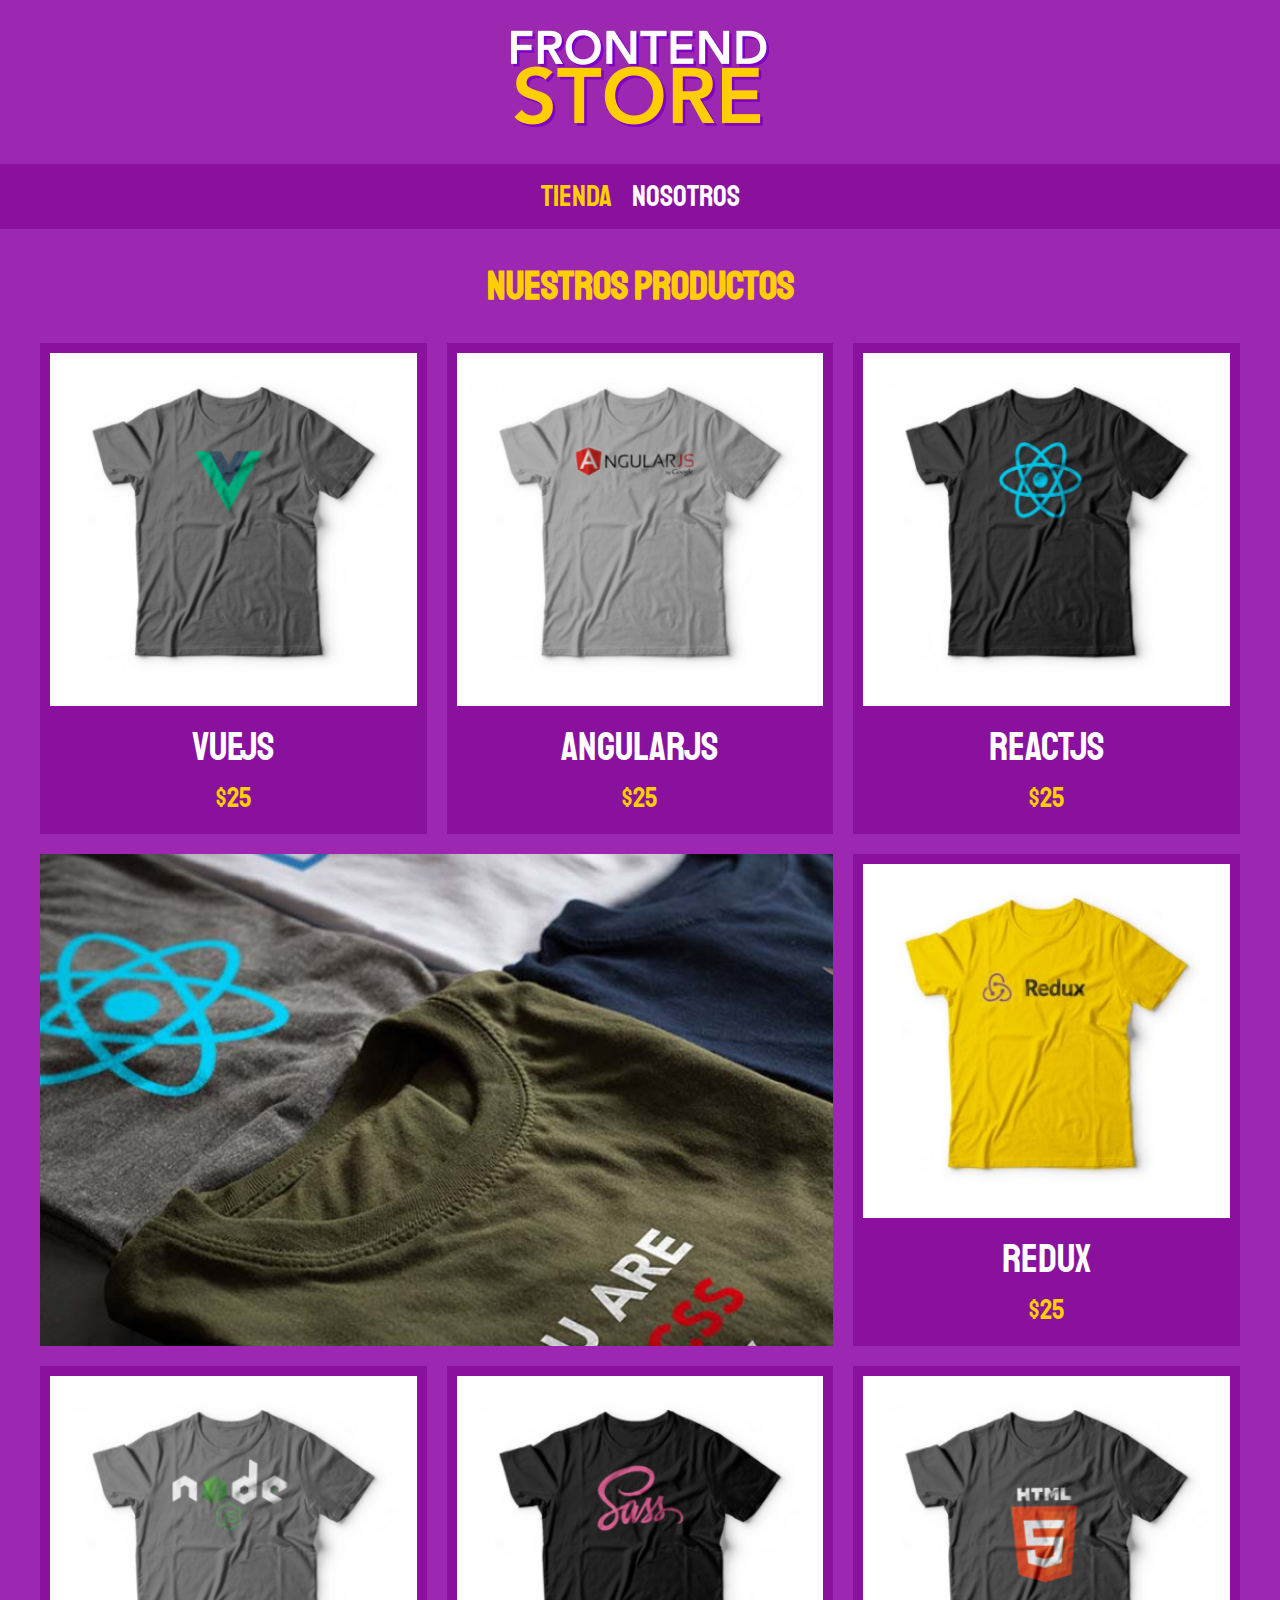
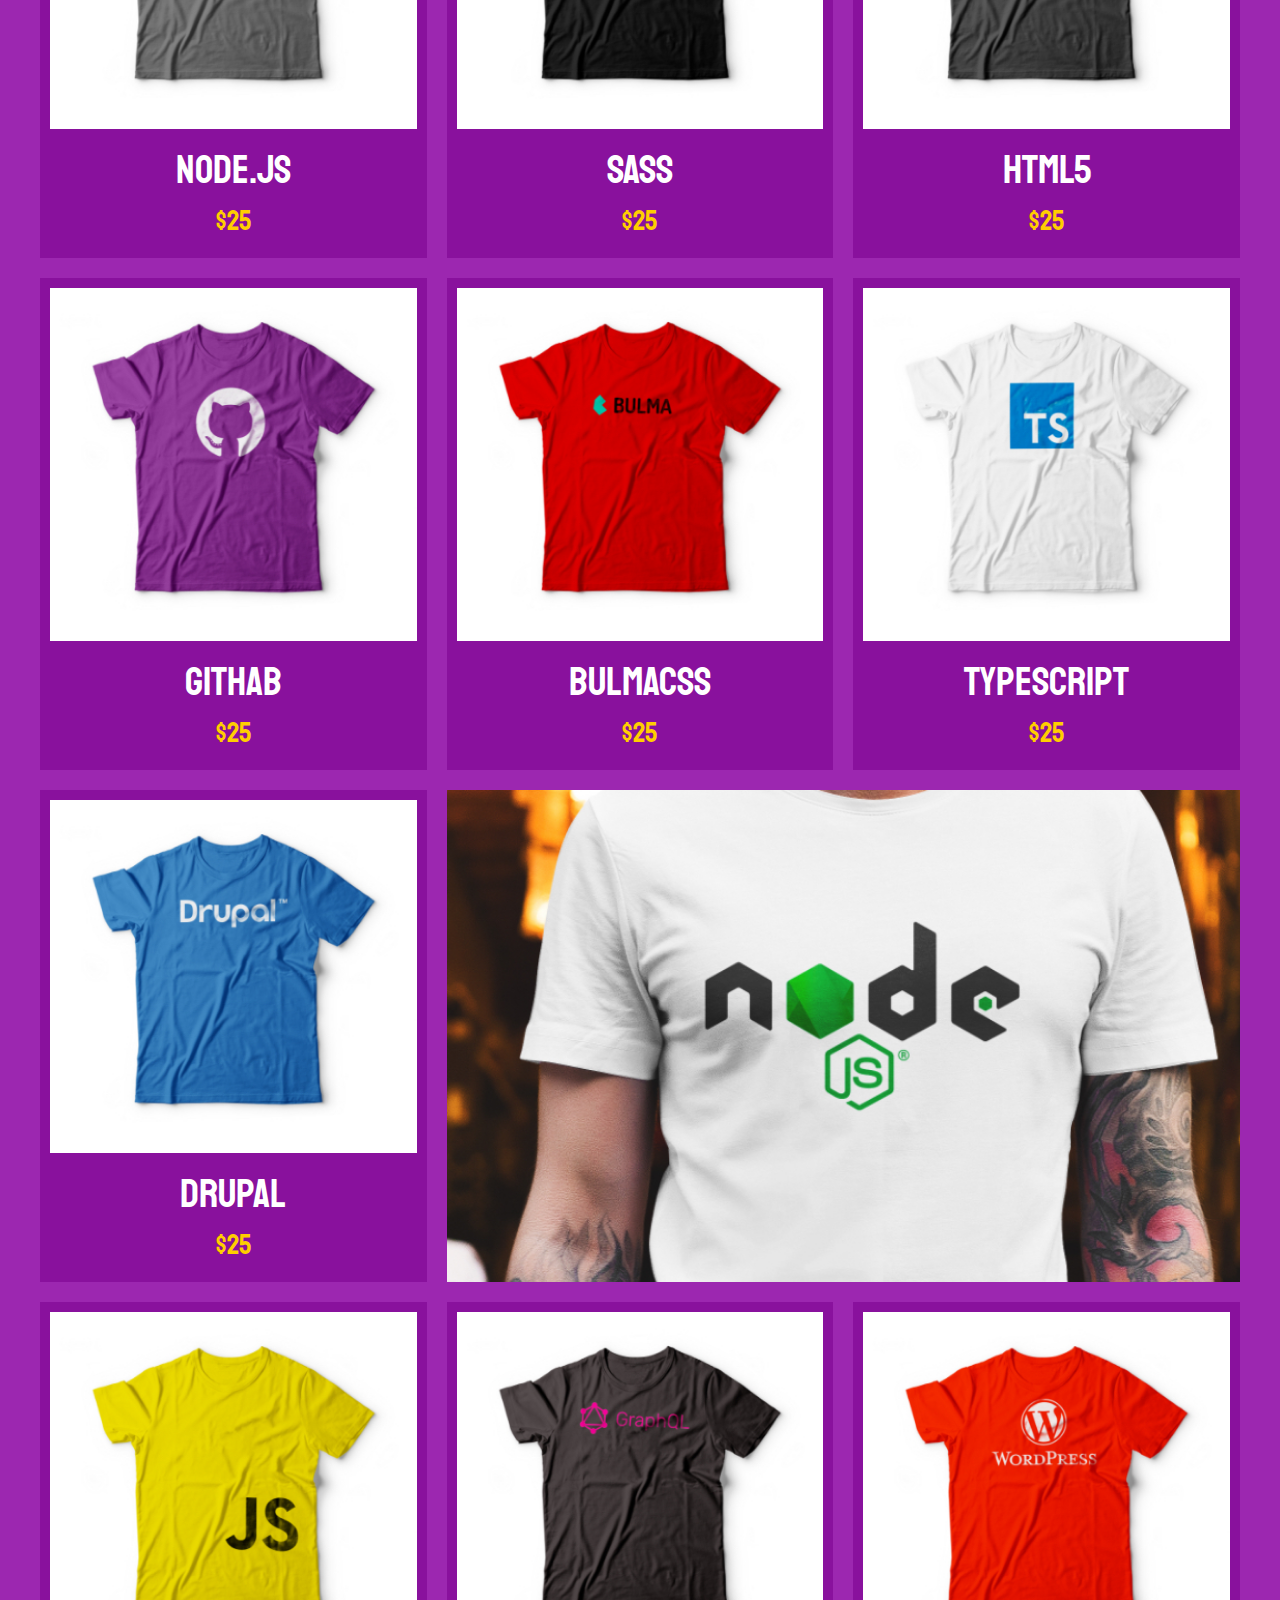
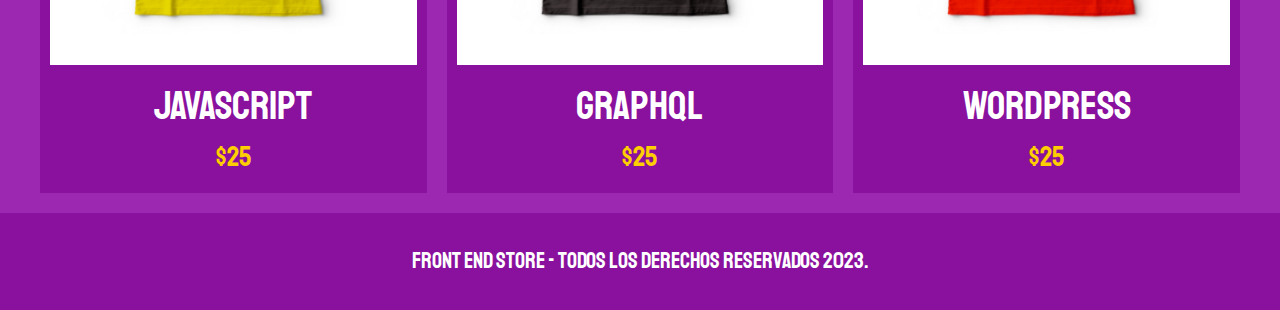
<file: index.html>
<!DOCTYPE html>
<html lang="en">
<head>
    <meta charset="UTF-8">
    <meta http-equiv="X-UA-Compatible" content="IE=edge">
    <meta name="viewport" content="width=device-width, initial-scale=1.0">
    <title>FrontEnd Store</title>
    <link rel="stylesheet" href="css/normalize.css">
    <link rel="preconnect" href="https://fonts.googleapis.com">
    <link rel="preconnect" href="https://fonts.gstatic.com" crossorigin>
    <link href="https://fonts.googleapis.com/css2?family=Staatliches&display=swap" rel="stylesheet">
    <link rel="stylesheet" href="css/style.css">
    
</head>
<body>
    <header class="header">
        <a href="index.html">
            <img class="header__logo" src="img/logo.png" alt="logotipo">
        </a>
    </header>

        <nav class="navegacion">
            <a class="navegacion__enlace  navegacion_enlace--activo" href="index.html">Tienda</a>
            <a class="navegacion__enlace" href="nosotros.html">Nosotros</a>
        </nav>

        <main class="contenedor">
            <h1> Nuestros Productos </h1>

            <div class="grid">
                <div class="producto">
                    <a href="producto.html">
                        <img class="producto__imagen" src="img/1.jpg" alt="imagen camisa">
                        <div class="producto__informacion">
                            <p class="producto__nombre">VueJS</p>
                            <p class="producto__precio">$25</p>
                        </div>
                    </a>
                </div> <!--.producto-->

                <div class="producto">
                    <a href="producto.html">
                        <img class="producto__imagen" src="img/2.jpg" alt="imagen camisa">
                        <div class="producto__informacion">
                            <p class="producto__nombre">AngularJS</p>
                            <p class="producto__precio">$25</p>
                        </div>
                    </a>
                </div> <!--.producto-->

                <div class="producto">
                    <a href="producto.html">
                        <img class="producto__imagen" src="img/3.jpg" alt="imagen camisa">
                        <div class="producto__informacion">
                            <p class="producto__nombre">ReactJS</p>
                            <p class="producto__precio">$25</p>
                        </div>
                    </a>
                </div> <!--.producto-->

                <div class="producto">
                    <a href="producto.html">
                        <img class="producto__imagen" src="img/4.jpg" alt="imagen camisa">
                        <div class="producto__informacion">
                            <p class="producto__nombre">Redux</p>
                            <p class="producto__precio">$25</p>
                        </div>
                    </a>
                </div> <!--.producto-->

                <div class="producto">
                    <a href="producto.html">
                        <img class="producto__imagen" src="img/5.jpg" alt="imagen camisa">
                        <div class="producto__informacion">
                            <p class="producto__nombre">Node.JS</p>
                            <p class="producto__precio">$25</p>
                        </div>
                    </a>
                </div> <!--.producto-->

                <div class="producto">
                    <a href="producto.html">
                        <img class="producto__imagen" src="img/6.jpg" alt="imagen camisa">
                        <div class="producto__informacion">
                            <p class="producto__nombre">SASS</p>
                            <p class="producto__precio">$25</p>
                        </div>
                    </a>
                </div> <!--.producto-->

                <div class="producto">
                    <a href="producto.html">
                        <img class="producto__imagen" src="img/7.jpg" alt="imagen camisa">
                        <div class="producto__informacion">
                            <p class="producto__nombre">HTML5</p>
                            <p class="producto__precio">$25</p>
                        </div>
                    </a>
                </div> <!--.producto-->

                <div class="producto">
                    <a href="producto.html">
                        <img class="producto__imagen" src="img/8.jpg" alt="imagen camisa">
                        <div class="producto__informacion">
                            <p class="producto__nombre">GitHab</p>
                            <p class="producto__precio">$25</p>
                        </div>
                    </a>
                </div> <!--.producto-->

                <div class="producto">
                    <a href="producto.html">
                        <img class="producto__imagen" src="img/9.jpg" alt="imagen camisa">
                        <div class="producto__informacion">
                            <p class="producto__nombre">BulmaCSS</p>
                            <p class="producto__precio">$25</p>
                        </div>
                    </a>
                </div> <!--.producto-->

                <div class="producto">
                    <a href="producto.html">
                        <img class="producto__imagen" src="img/10.jpg" alt="imagen camisa">
                        <div class="producto__informacion">
                            <p class="producto__nombre">TypeScript</p>
                            <p class="producto__precio">$25</p>
                        </div>
                    </a>
                </div> <!--.producto-->

                <div class="producto">
                    <a href="producto.html">
                        <img class="producto__imagen" src="img/11.jpg" alt="imagen camisa">
                        <div class="producto__informacion">
                            <p class="producto__nombre">Drupal</p>
                            <p class="producto__precio">$25</p>
                        </div>
                    </a>
                </div> <!--.producto-->

                <div class="producto">
                    <a href="producto.html">
                        <img class="producto__imagen" src="img/12.jpg" alt="imagen camisa">
                        <div class="producto__informacion">
                            <p class="producto__nombre">JavaScript</p>
                            <p class="producto__precio">$25</p>
                        </div>
                    </a>
                </div> <!--.producto-->

                <div class="producto">
                    <a href="producto.html">
                        <img class="producto__imagen" src="img/13.jpg" alt="imagen camisa">
                        <div class="producto__informacion">
                            <p class="producto__nombre">GraphQL</p>
                            <p class="producto__precio">$25</p>
                        </div>
                    </a>
                </div> <!--.producto-->

                <div class="producto">
                    <a href="producto.html">
                        <img class="producto__imagen" src="img/14.jpg" alt="imagen camisa">
                        <div class="producto__informacion">
                            <p class="producto__nombre">WordPress</p>
                            <p class="producto__precio">$25</p>
                        </div>
                    </a>
                </div> <!--.producto-->

                <div class="grafico grafico--camisas"></div>
                <div class="grafico grafico--node"></div>

            </div>
        </main>

        <footer class="footer">
            <p class="footer__texto">Front End Store - Todos los derechos reservados 2023.</p>
        </footer>
</body>
</html>
</file>
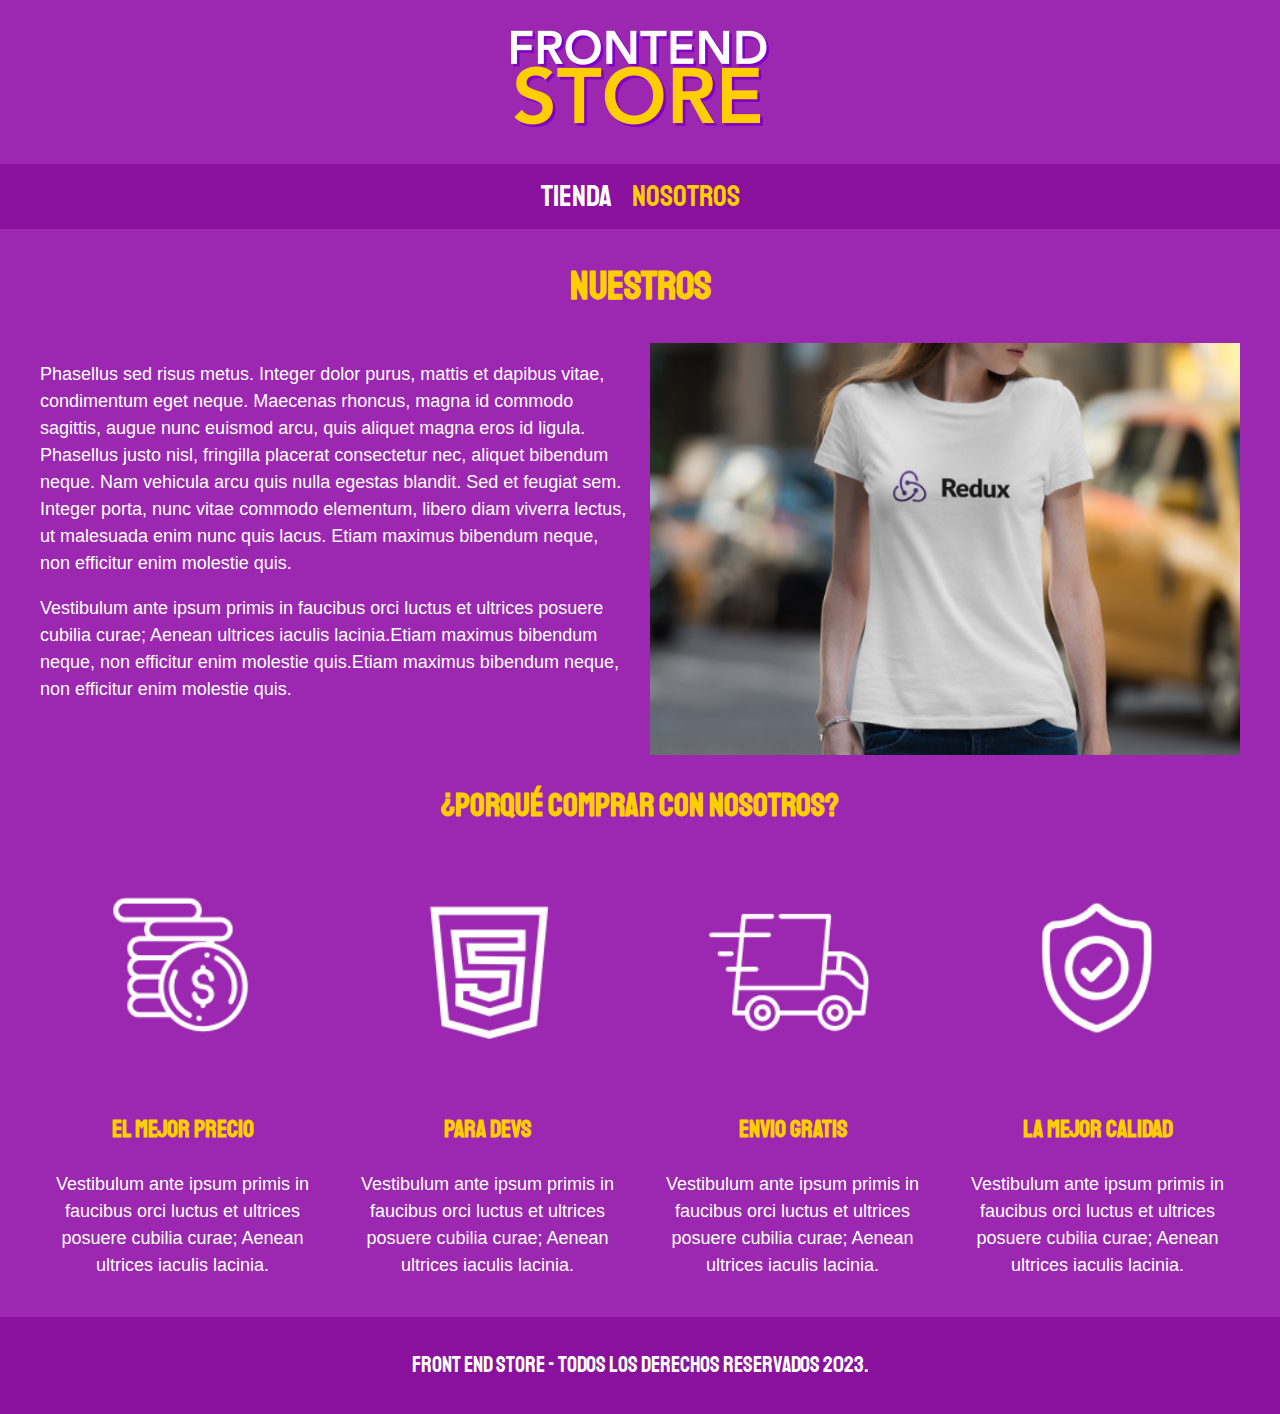
<file: nosotros.html>
<!DOCTYPE html>
<html lang="en">
<head>
    <meta charset="UTF-8">
    <meta http-equiv="X-UA-Compatible" content="IE=edge">
    <meta name="viewport" content="width=device-width, initial-scale=1.0">
    <title>FrontEnd Store</title>
    <link rel="stylesheet" href="css/normalize.css">
    <link rel="preconnect" href="https://fonts.googleapis.com">
    <link rel="preconnect" href="https://fonts.gstatic.com" crossorigin>
    <link href="https://fonts.googleapis.com/css2?family=Staatliches&display=swap" rel="stylesheet">
    <link rel="stylesheet" href="css/style.css">
    
</head>
<body>
    <header class="header">
        <a href="index.html">
            <img class="header__logo" src="img/logo.png" alt="logotipo">
        </a>
    </header>

        <nav class="navegacion">
            <a class="navegacion__enlace"  href="index.html" >Tienda</a>
            <a class="navegacion__enlace navegacion_enlace--activo" href="nosotros.html" >Nosotros</a>
        </nav>

        <main class="contenedor">
            <h1> Nuestros </h1>

            <div class="nosotros">
                <div class="nosotros__contenido">
                    <p>Phasellus sed risus metus. Integer dolor purus, mattis et dapibus vitae, condimentum eget neque. Maecenas rhoncus, 
                    magna id commodo sagittis, augue nunc euismod arcu, quis aliquet magna eros id ligula. Phasellus justo nisl, 
                    fringilla placerat consectetur nec, aliquet bibendum neque. Nam vehicula arcu quis nulla egestas blandit. Sed 
                    et feugiat sem. Integer porta, nunc vitae commodo elementum, libero diam viverra lectus, ut malesuada enim nunc
                    quis lacus. Etiam maximus bibendum neque, non efficitur enim molestie quis.</p>
                    <p>Vestibulum ante ipsum primis in faucibus orci luctus et ultrices posuere cubilia curae; Aenean ultrices iaculis 
                    lacinia.Etiam maximus bibendum neque, non efficitur enim molestie quis.Etiam maximus bibendum neque, non efficitur
                    enim molestie quis.</p>
                </div>
                <img class="nosotros__imagen" src="img/nosotros.jpg" alt="imagen nosotros">
            </div>
        </main>

        <section class="contenedor comprar">
            <h2 class="comprar__titulo">¿Porqué comprar con nosotros?</h2>

            <div class="bloques">
                <div class="bloque">
                    <img class="bloque__imagen" src="img/icono_1.png" alt="porque comprar">
                    <h3 class="bolque__titulo">El Mejor Precio</h3>
                    <p>Vestibulum ante ipsum primis in faucibus orci luctus et ultrices posuere cubilia curae; Aenean ultrices iaculis 
                    lacinia.</p>
                </div> <!--.bloque-->

                <div class="bloque">
                    <img class="bloque__imagen" src="img/icono_2.png" alt="porque comprar">
                    <h3 class="bolque__titulo">Para Devs</h3>
                    <p>Vestibulum ante ipsum primis in faucibus orci luctus et ultrices posuere cubilia curae; Aenean ultrices iaculis 
                    lacinia.</p>
                </div> <!--.bloque-->

                <div class="bloque">
                    <img class="bloque__imagen" src="img/icono_3.png" alt="porque comprar">
                    <h3 class="bolque__titulo">Envio Gratis</h3>
                    <p>Vestibulum ante ipsum primis in faucibus orci luctus et ultrices posuere cubilia curae; Aenean ultrices iaculis 
                    lacinia.</p>
                </div> <!--.bloque-->

                <div class="bloque">
                    <img class="bloque__imagen" src="img/icono_4.png" alt="porque comprar">
                    <h3 class="bolque__titulo">La Mejor Calidad</h3>
                    <p>Vestibulum ante ipsum primis in faucibus orci luctus et ultrices posuere cubilia curae; Aenean ultrices iaculis 
                    lacinia.</p>
                </div> <!--.bloque-->
            </div>
        </section>

        <footer class="footer">
            <p class="footer__texto">Front End Store - Todos los derechos reservados 2023.</p>
        </footer>
</body>
</html>
</file>
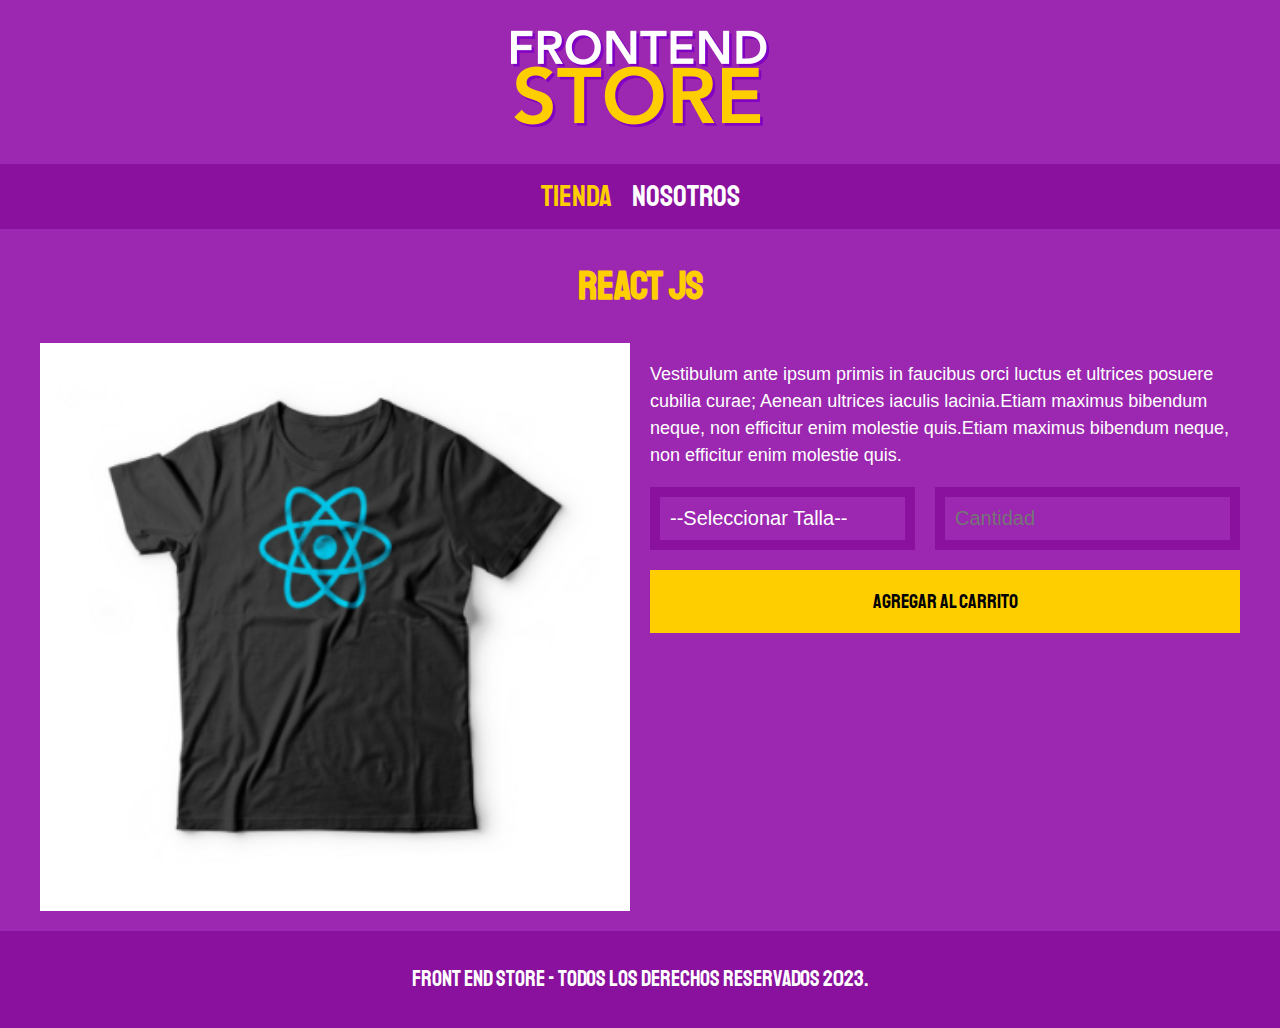
<file: producto.html>
<!DOCTYPE html>
<html lang="en">
<head>
    <meta charset="UTF-8">
    <meta http-equiv="X-UA-Compatible" content="IE=edge">
    <meta name="viewport" content="width=device-width, initial-scale=1.0">
    <title>FrontEnd Store</title>
    <link rel="stylesheet" href="css/normalize.css">
    <link rel="preconnect" href="https://fonts.googleapis.com">
    <link rel="preconnect" href="https://fonts.gstatic.com" crossorigin>
    <link href="https://fonts.googleapis.com/css2?family=Staatliches&display=swap" rel="stylesheet">
    <link rel="stylesheet" href="css/style.css">
    
</head>
<body>
    <header class="header">
        <a href="index.html">
            <img class="header__logo" src="img/logo.png" alt="logotipo">
        </a>
    </header>

        <nav class="navegacion">
            <a class="navegacion__enlace  navegacion_enlace--activo" href="index.html" >Tienda</a>
            <a class="navegacion__enlace" href="nosotros.html" >Nosotros</a>
        </nav>

        <main class="contenedor">
            <h1> React JS </h1>

            <div class="camisa">
                <img class="camisa__imagen" src="img/3.jpg" alt="Imagen del Producto">

                <div class="camisa__contenido">
                    <p>Vestibulum ante ipsum primis in faucibus orci luctus et ultrices posuere cubilia curae; Aenean ultrices iaculis 
                    lacinia.Etiam maximus bibendum neque, non efficitur enim molestie quis.Etiam maximus bibendum neque, non efficitur
                    enim molestie quis.</p>

                    <form class="formulario">
                        <select class="formulario__campo">
                            <option disabled selected>--Seleccionar Talla--</option>
                            <option>Chica</option>
                            <option>Mediana</option>
                            <option>Grande</option>
                        </select>
                        <input class="formulario__campo" type="number" placeholder="Cantidad" min="1">
                        <input class="formulario__submit" type="submit" value="Agregar al Carrito">
                    </form>
                </div>
            </div>
        </main>

        <footer class="footer">
            <p class="footer__texto">Front End Store - Todos los derechos reservados 2023.</p>
        </footer>
</body>
</html>
</file>
<file: css/style.css>
:root {
    --primario: #9c27b0;
    --primarioobscuro: #89119d;
    --secundario: #ffce00;
    --secundarioobscuro: rgb(233,187,2);
    --blanco: #fff;
    --negro: #000;

    --fuenteprincipal:  'Staatliches', cursive;
}
html {
    box-sizing: border-box;
    font-size: 62.5%;

  }
*, *:before, *:after {
    box-sizing: inherit;
  }
  
  /** Globales **/
  
  body {
    background-color: var(--primario);
    font-size: 1.6rem;
    line-height: 1.5;
  }

  p {
    font-size: 1.8rem;
    font-family: Arial, Helvetica, sans-serif;
    color: var(--blanco);
  }

  a {
    text-decoration: none;
  }

  img {
    width: 100%;
  }

  .contenedor {
    max-width: 120rem;
    margin: 0 auto;
  }

  h1, h2, h3 {
    text-align: center;
    color: var(--secundario);
    font-family: var(--fuenteprincipal);
  }
  h1 {
    font-size: 4rem;
  }
  h2 {
    font-size: 3.2rem;
  }
  h3 {
    font-size: 2.4rem;
  }

/** header **/
.header {
    display: flex;
    justify-content: center;
}

.header__logo {
    margin: 3rem 0;
}

/** Footer **/ 
.footer {
    background-color: var(--primarioobscuro);
    padding: 1rem 0;
    margin-top: 2rem;
}
.footer__texto {
    font-family: var(--fuenteprincipal);
    text-align: center;
    font-size: 2.2rem;
}

/** navegacion**/
.navegacion {
    background-color: var(--primarioobscuro);
    padding: 1rem;
    display: flex;
    justify-content: center;
    gap: 2rem; 
}
.navegacion__enlace {
    font-family: var(--fuenteprincipal);
    color: var(--blanco);
    font-size: 3rem;
}

.navegacion_enlace--activo,
.navegacion__enlace:hover {
    color: var(--secundario);
}

/** Grid **/
.grid {
  display: grid;
  grid-template-columns: repeat(2, 1fr);
  gap: 2rem;
}

@media (min-width: 768px) {
  .grid {
    grid-template-columns: repeat(3, 1fr);
  }
}
/** Productos **/
.producto {
  background-color: var(--primarioobscuro);
  padding: 1rem;
}

.producto__nombre {
  font-size: 4rem;
}

.producto__precio {
  font-size: 2.8rem;
  color: var(--secundario);
}

.producto__nombre,
.producto__precio {
  font-family: var(--fuenteprincipal);
  margin: 1rem 0;
  text-align: center;
  line-height: 1.2;
}

/** Graficos**/
.grafico {
  min-height: 30rem;
  background-repeat: no-repeat;
  background-size: cover;
  grid-column: 1 / 3;
}

.grafico--camisas {
  grid-row: 2 / 3;
  background-image: url(../img/grafico1.jpg);
}

.grafico--node {
  background-image: url(../img/grafico2.jpg);
  grid-row: 8 / 9;
}

@media (min-width: 768px) {
  .grafico--node {
    grid-row: 5 / 6;
    grid-column: 2 / 4;
  }
}

/** Nosotros **/
.nosotros {
  display: grid;
  grid-template-rows: repeat(2, auto);

}
@media (min-width: 768px) {
  .nosotros{
    grid-template-columns: repeat(2, 1fr);
    column-gap: 2rem;
  }
}

.nosotros__imagen {
  grid-row: 1 / 2;

}

@media (min-width: 768px){
  .nosotros__imagen {
    grid-column: 2 / 3;
  }
}

/** Bloques**/
.bloques {
  display: grid;
  grid-template-columns:repeat(2, 1fr);
  gap: 2rem;
}

@media (min-width: 768px) {
  .bloques {
    grid-template-columns:repeat(4, 1fr);
  }
}

.bloque {
  text-align: center;
}

.bloque__tirulo {
  margin: 0;
}

/** Pagina del producto **/
@media (min-width: 768px) {
  .camisa {
    display: grid;
    grid-template-columns: repeat(2, 1fr);
    column-gap: 2rem;
  }
}

.formulario {
  display: grid;
  grid-template-columns: repeat(2, 1fr);
  gap: 2rem;

}

.formulario__campo {
  border: 1rem solid var(--primarioobscuro);
  background-color: transparent;
  color: var(--blanco);
  font-size: 2rem;
  font-family: Arial, Helvetica, sans-serif;
  padding: 1rem;
  appearance: none;
}

.formulario__submit {
  background-color: var(--secundario);
  border: none;
  font-size: 2rem;
  font-family: var(--fuenteprincipal);
  padding: 2rem;
  transition: background-color .3s ease;
  grid-column: 1 / 3;
}

.formulario__submit:hover {
  cursor: pointer;
  background-color: var(--secundarioobscuro);
}
</file>
